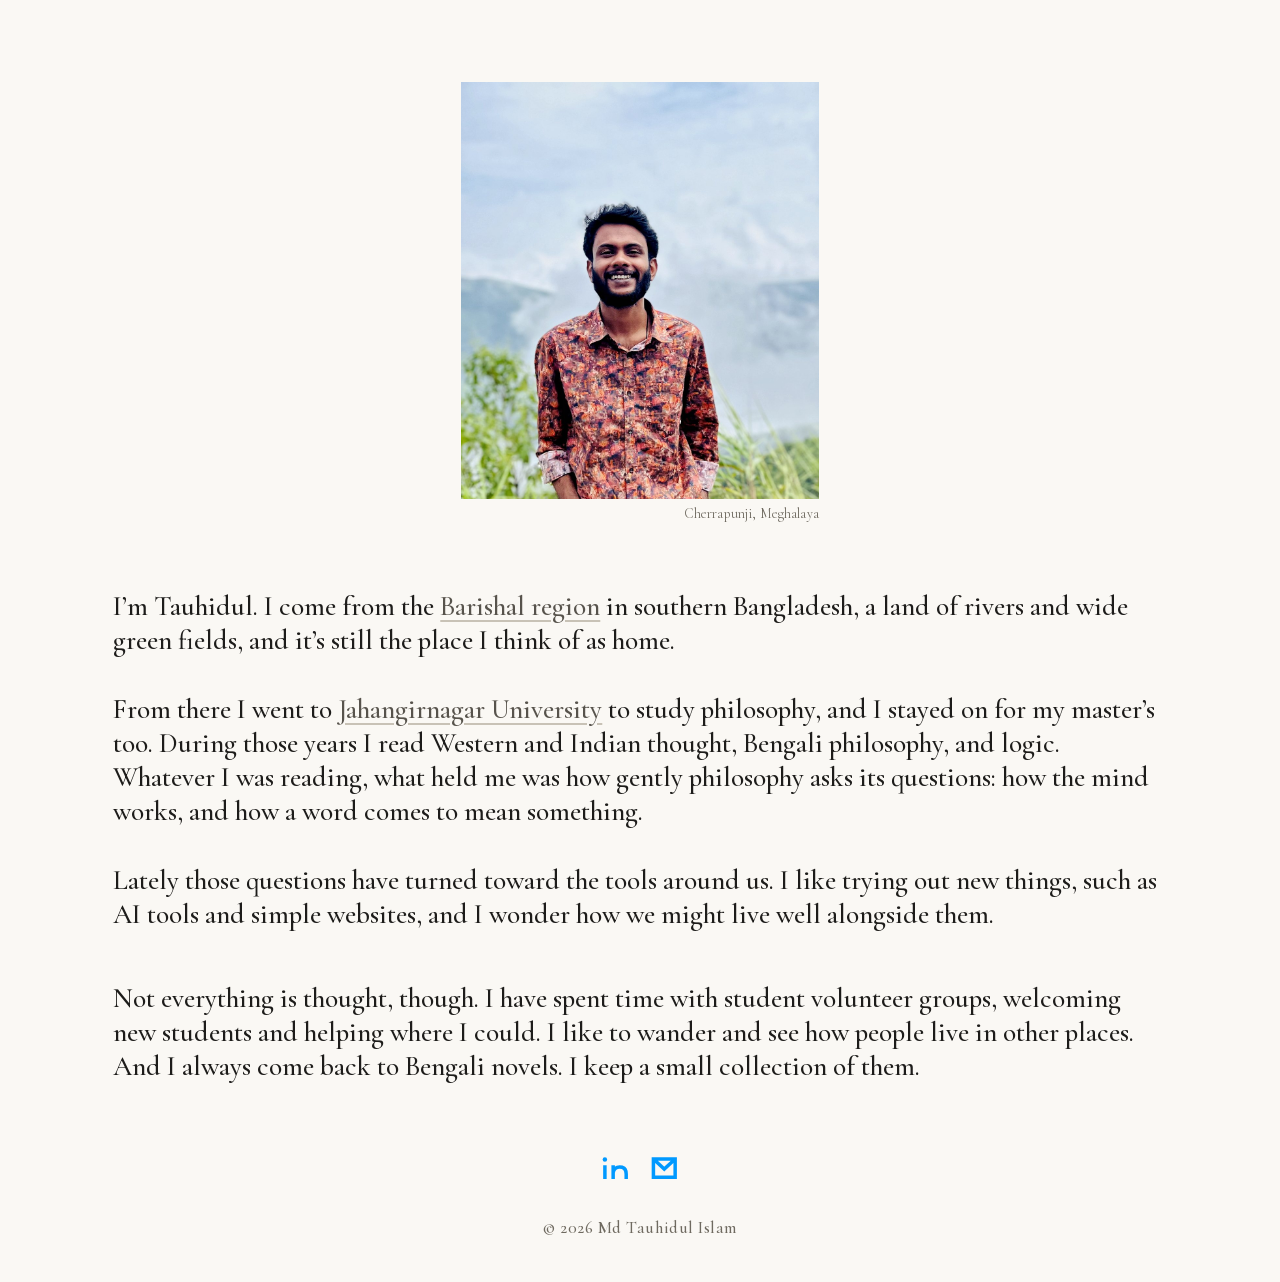
<file: index.html>
<!doctype html>
<html lang="en">
<head>
  <meta charset="utf-8">
  <meta http-equiv="Content-Security-Policy" content="default-src 'none'; img-src 'self'; style-src 'self'; font-src 'self'; script-src 'none'; connect-src 'none'; base-uri 'none'; form-action 'none'; manifest-src 'self'; upgrade-insecure-requests">
  <meta name="referrer" content="strict-origin-when-cross-origin">
  <meta name="viewport" content="width=device-width, initial-scale=1, viewport-fit=cover">
  <title>Md Tauhidul Islam</title>
  <meta name="description" content="Md Tauhidul Islam is a philosophy graduate from Bangladesh, interested in mind, language, ethics and technology.">
  <meta name="author" content="Md Tauhidul Islam">
  <meta name="site-version" content="2026-11-22-d">
  <meta name="color-scheme" content="light">
  <meta name="theme-color" content="#faf8f4">
  <link rel="canonical" href="https://tauhidul.vercel.app/">

  <meta property="og:type" content="website">
  <meta property="og:url" content="https://tauhidul.vercel.app/">
  <meta property="og:title" content="Md Tauhidul Islam">
  <meta property="og:description" content="Md Tauhidul Islam is a philosophy graduate from Bangladesh, interested in mind, language, ethics and technology.">
  <meta property="og:site_name" content="Md Tauhidul Islam">
  <meta property="og:locale" content="en_US">
  <meta property="og:image" content="https://tauhidul.vercel.app/og.png">
  <meta property="og:image:type" content="image/png">
  <meta property="og:image:width" content="1200">
  <meta property="og:image:height" content="630">
  <meta property="og:image:alt" content="Md Tauhidul Islam, philosophy graduate from Bangladesh">
  <meta name="twitter:card" content="summary_large_image">
  <meta name="twitter:image" content="https://tauhidul.vercel.app/og.png">

  <link rel="icon" href="/favicon.ico" sizes="32x32">
  <link rel="icon" href="/favicon.svg" type="image/svg+xml">
  <link rel="apple-touch-icon" href="/apple-touch-icon.png">
  <link rel="manifest" href="/site.webmanifest">
  <link rel="preload" href="/photo.jpg" as="image" fetchpriority="high">
  <link rel="preload" href="/fonts/CormorantGaramond-medium.woff" as="font" type="font/woff" crossorigin>
  <link rel="preload" href="/fonts/CormorantGaramond-semibold.woff" as="font" type="font/woff" crossorigin>
  <link rel="stylesheet" href="/style.css">

  <script type="application/ld+json">
  {
    "@context": "https://schema.org",
    "@type": "Person",
    "name": "Md Tauhidul Islam",
    "url": "https://tauhidul.vercel.app/",
    "alumniOf": { "@type": "CollegeOrUniversity", "name": "Jahangirnagar University" },
    "knowsAbout": ["Philosophy", "Ethics of technology", "Philosophy of mind", "Philosophy of language"],
    "sameAs": ["https://www.linkedin.com/in/mdtauhidul-islam"]
  }
  </script>
</head>
<body>
  <div class="wrap">
    <div class="frame">

      <main class="page">
        <h1 class="sr-only">Md Tauhidul Islam</h1>

        <!-- Portrait with location caption -->
        <div class="portrait-wrap">
          <div class="portrait" role="img" aria-label="Portrait of Md Tauhidul Islam"></div>
          <p class="photo-location">Cherrapunji, Meghalaya</p>
        </div>

        <section class="text">
          <p>I&rsquo;m Tauhidul. I come from the <a href="https://en.wikipedia.org/wiki/Barisal_Division" rel="noopener noreferrer">Barishal region</a> in southern Bangladesh, a land of rivers and wide green fields, and it&rsquo;s still the place I think of as home.</p>

          <p>From there I went to <a href="https://www.juniv.edu/" rel="noopener noreferrer">Jahangirnagar University</a> to study philosophy, and I stayed on for my master&rsquo;s too. During those years I read Western and Indian thought, Bengali philosophy, and logic. Whatever I was reading, what held me was how gently philosophy asks its questions: how the mind works, and how a word comes to mean something.</p>

          <p>Lately those questions have turned toward the tools around us. I like trying out new things, such as AI tools and simple websites, and I wonder how we might live well alongside them.</p>
        </section>

        <section class="text">
          <p>Not everything is thought, though. I have spent time with student volunteer groups, welcoming new students and helping where I could. I like to wander and see how people live in other places. And I always come back to Bengali novels. I keep a small collection of them.</p>
        </section>
      </main>

      <!-- FOOTER: copy this block into every page. -->
      <footer class="contact" id="contact">
        <div class="icons">
          <a class="icon" href="https://www.linkedin.com/in/mdtauhidul-islam" aria-label="Tauhidul on LinkedIn" rel="me noopener noreferrer">
            <svg viewBox="0 0 24 24" aria-hidden="true">
              <path class="cut" d="M6.65 10.45 L6.65 17.5 M10.9 17.5 L10.9 10.45 M10.9 14.2 C11.3 12.3 12.6 11.35 14.25 11.35 C16.4 11.35 17.62 12.7 17.62 14.9 L17.62 17.5"/>
              <circle class="dotfill" cx="6.65" cy="7.45" r="1.15"/>
            </svg>
          </a>
          <a class="icon" href="mailto:mdtauhidul.stu2017@gmail.com" aria-label="Email Tauhidul">
            <svg viewBox="0 0 24 24" aria-hidden="true">
              <path class="cut" d="M6.4 7.2 H17.6 V16.6 H6.4 Z M6.4 7.2 L12 12.4 L17.6 7.2"/>
            </svg>
          </a>
        </div>
        <p class="copy">&copy; 2026 Md Tauhidul Islam</p>
      </footer>

    </div>
  </div>
</body>
</html>
</file>
<file: style.css>
/* ==========================================
   ONE QUIET PAGE
   Desktop width: 1100px
   Mobile layout: preserved
   No framework, no JavaScript, no build step
   ========================================== */

:root {
  --bg: #faf8f4;
  --text: #1d1c1a;
  --muted: #6f6a60;
  --link: #57534c;
  --rule: #c8c2b6;
  --hair: #e6e1d6;
  --mark: #2b2a27;
  --icon: #0099ff;

  --max: 1100px;

  --serif: "Cormorant Garamond", "Cormorant Fallback",
    Garamond, "Iowan Old Style", Georgia,
    "Times New Roman", serif;
}


/* Cormorant Garamond, served from this site (licence: fonts/OFL.txt). The files
   hold only the letters, numbers and punctuation the site needs, so they stay
   small. */
@font-face {
  font-family: "Cormorant Garamond";
  font-style: normal;
  font-weight: 400;
  font-display: swap;
  src: url("/fonts/CormorantGaramond-regular.woff") format("woff");
}
@font-face {
  font-family: "Cormorant Garamond";
  font-style: normal;
  font-weight: 500;
  font-display: swap;
  src: url("/fonts/CormorantGaramond-medium.woff") format("woff");
}
@font-face {
  font-family: "Cormorant Garamond";
  font-style: normal;
  font-weight: 600;
  font-display: swap;
  src: url("/fonts/CormorantGaramond-semibold.woff") format("woff");
}
@font-face {
  font-family: "Cormorant Garamond";
  font-style: normal;
  font-weight: 700;
  font-display: swap;
  src: url("/fonts/CormorantGaramond-bold.woff") format("woff");
}


/* Local font fallback */
@font-face {
  font-family: "Cormorant Fallback";
  src: local("Georgia"), local("Times New Roman"),
       local("Liberation Serif"), local("Noto Serif");
  size-adjust: 90%;
}


*, *::before, *::after {
  box-sizing: border-box;
}


html {
  background: var(--bg);
  -webkit-text-size-adjust: 100%;
  text-size-adjust: 100%;
  scroll-behavior: smooth;
}


body {
  margin: 0;
  background: var(--bg);
  color: var(--text);
  font-family: var(--serif);
  font-weight: 500;
  text-rendering: optimizeLegibility;
  -webkit-font-smoothing: antialiased;
  -moz-osx-font-smoothing: grayscale;
}


/* ==========================================
   MAIN WRAPPER
   ========================================== */

.wrap {
  container-type: inline-size;
  width: min(100%, var(--max));
  margin-inline: auto;
}


/* ==========================================
   MAIN FRAME
   ========================================== */

.frame {
  font-size: 16px;
  font-size: min(3.6vw, 27.4px);
  font-size: min(3.6cqw, 27.4px);

  line-height: 1.25;

  min-height: 100vh;
  min-height: 100svh;

  display: flex;
  flex-direction: column;

  padding: 0.78em 0.85em 1.6em;
  padding-bottom: max(1.6em, env(safe-area-inset-bottom));
}


/* ==========================================
   HEADER
   ========================================== */

.site-header {
  display: flex;
  justify-content: space-between;
  align-items: center;
  gap: 1em;

  padding-bottom: 0.55em;
  border-bottom: 1px solid var(--hair);

  font-size: 0.74em;
  font-weight: 500;
  line-height: 1.2;
  letter-spacing: 0.03em;
}


/* Text for search engines and screen readers only: the page's main heading,
   not shown on screen. */
.sr-only {
  position: absolute;
  width: 1px;
  height: 1px;
  margin: -1px;
  padding: 0;
  overflow: hidden;
  clip-path: inset(50%);
  white-space: nowrap;
  border: 0;
}

.site-header .brand {
  color: var(--text);
  font-weight: 600;
  text-decoration: none;
}


/* Navigation */
.menu ul {
  display: flex;
  align-items: center;
  gap: 1.6em;

  margin: 0;
  padding: 0;

  list-style: none;
}


/* Home and Connect: identical appearance */
.site-header .menu a,
.site-header .menu a[aria-current="page"] {
  display: inline-block;

  color: var(--link);
  font-size: 1em;
  font-weight: 500;
  line-height: 1.2;

  text-decoration: none;

  transition: color 0.2s ease,
              text-decoration-color 0.2s ease;
}


.site-header .menu a:hover {
  color: var(--text);
  text-decoration-color: var(--text);
}


/* ==========================================
   MAIN CONTENT
   ========================================== */

.page {
  flex: 1 0 auto;
  padding-top: 2.2em;
}


/* Portrait and location caption */
.portrait-wrap {
  width: 13.05em;
  max-width: 100%;
  margin: 0 auto 2.45em;
}


/* Portrait */
.portrait {
  width: 100%;
  aspect-ratio: 6 / 7;

  margin: 0;

  background: #ebe6dc url("/photo.jpg") center / cover no-repeat;

  pointer-events: none;
  -webkit-user-select: none;
  user-select: none;
  -webkit-touch-callout: none;
}


/* Photo location */
.photo-location {
  margin: 0.45em 0 0;

  text-align: right;

  font-size: 0.50em;
  font-weight: 400;
  line-height: 1.3;
  letter-spacing: 0.01em;

  color: var(--muted);
}


/* Text */
.text p {
  margin: 0 0 1.25em;
  text-wrap: pretty;
}

.text p:last-child {
  margin-bottom: 0;
}


/* Extra space between the two text sections */
.text + .text {
  margin-top: 1.8em;
}


/* Paragraph links */
a {
  color: var(--link);

  text-decoration: underline;
  text-decoration-color: var(--rule);
  text-decoration-thickness: 0.06em;
  text-underline-offset: 0.2em;

  transition: color 0.2s ease,
              text-decoration-color 0.2s ease;
}


a:hover {
  color: var(--text);
  text-decoration-color: var(--text);
}


a:focus-visible {
  outline: 2px solid var(--text);
  outline-offset: 0.15em;
  border-radius: 2px;
}


::selection {
  background: #e9e0cc;
  color: var(--text);
}


/* ==========================================
   FOOTER
   ========================================== */

.contact {
  padding-top: 2.2em;
  text-align: center;
}


.contact .label {
  margin: 0 0 0.4em;

  font-size: 0.84em;
  font-weight: 600;
  line-height: 1.3;
  letter-spacing: 0.02em;
}


/* ==========================================
   SOCIAL ICONS
   ========================================== */

.icons {
  display: flex;
  flex-direction: row;
  align-items: center;
  justify-content: center;

  gap: 0.1em;
}


/* Equal icon boxes (the box is only the size; nothing is drawn around the symbol) */
.icon {
  position: relative;

  display: flex;
  flex: 0 0 1.7em;

  align-items: center;
  justify-content: center;

  width: 1.7em;
  height: 1.7em;

  margin: 0;
  padding: 0;

  color: var(--icon);
  text-decoration: none;
  line-height: 1;

  transition: opacity 0.2s ease;
}


.icon:hover {
  color: var(--icon);
  opacity: 0.8;
}


/* Larger invisible tap area */
.icon::before {
  content: "";

  position: absolute;
  left: 50%;
  top: 50%;

  width: 36px;
  height: 36px;

  transform: translate(-50%, -50%);
}


/* SVG sizing and alignment */
.icon svg {
  display: block;

  width: 100%;
  height: 100%;

  margin: 0;
  padding: 0;

  transform: none;

  fill: currentColor;
}


/* The symbols are thin lines with square corners in the icon colour, with no box behind them. */
.icon .cut {
  fill: none;
  stroke: currentColor;
  stroke-width: 1.8;
  stroke-linecap: butt;
  stroke-linejoin: miter;
}
/* The dot of the "i" in the LinkedIn icon: a small filled circle. */
.icon .dotfill {
  fill: currentColor;
}


/* ==========================================
   COPYRIGHT
   ========================================== */

.copy {
  margin: 1.5em 0 0;

  font-size: 0.62em;
  font-weight: 500;
  letter-spacing: 0.03em;

  color: var(--muted);
}


/* ==========================================
   LIST PAGES
   ========================================== */

.list h2 {
  margin: 2.2em 0 0.8em;

  font-size: 1.05em;
  font-weight: 700;
  line-height: 1.25;
}


.list h2:first-child {
  margin-top: 0;
}


.list .item {
  margin: 0 0 1.5em;
}


.list .item .title {
  font-size: 1.2em;
  font-weight: 500;
  line-height: 1.2;
}


.list .item p {
  margin: 0.2em 0 0;

  font-size: 0.9em;
  color: var(--muted);
}


/* ==========================================
   404 PAGE
   ========================================== */

.page.center {
  display: flex;
  flex-direction: column;
  justify-content: center;
  text-align: center;

  padding-top: 0;
}


/* ==========================================
   GENTLE ENTRANCE ANIMATION
   ========================================== */

@keyframes rise {
  from {
    opacity: 0;
    transform: translateY(0.5em);
  }

  to {
    opacity: 1;
    transform: none;
  }
}


.portrait,
.text,
.contact {
  animation: rise 0.8s cubic-bezier(0.2, 0.6, 0.2, 1) both;
}


.text {
  animation-delay: 0.12s;
}


.contact {
  animation-delay: 0.28s;
}


/* ==========================================
   REDUCED MOTION
   ========================================== */

@media (prefers-reduced-motion: reduce) {

  html {
    scroll-behavior: auto;
  }

  .portrait,
  .text,
  .contact {
    animation: none;
  }

  a,
  .icon {
    transition: none;
  }
}


/* ==========================================
   PRINT
   ========================================== */

@media print {

  html,
  body {
    background: #fff;
  }

  .frame {
    min-height: 0;
  }

  .portrait,
  .text,
  .contact {
    animation: none;
  }
}


/* ==========================================
   TOUCH DEVICES (DESKTOP SITE MODE)
   ========================================== */

@media (hover: none) and (pointer: coarse) {

  .wrap {
    width: 100%;
    max-width: 100%;
  }

  .frame {
    font-size: 3.6vw;
    font-size: 3.6cqw;
  }
}
</file>
